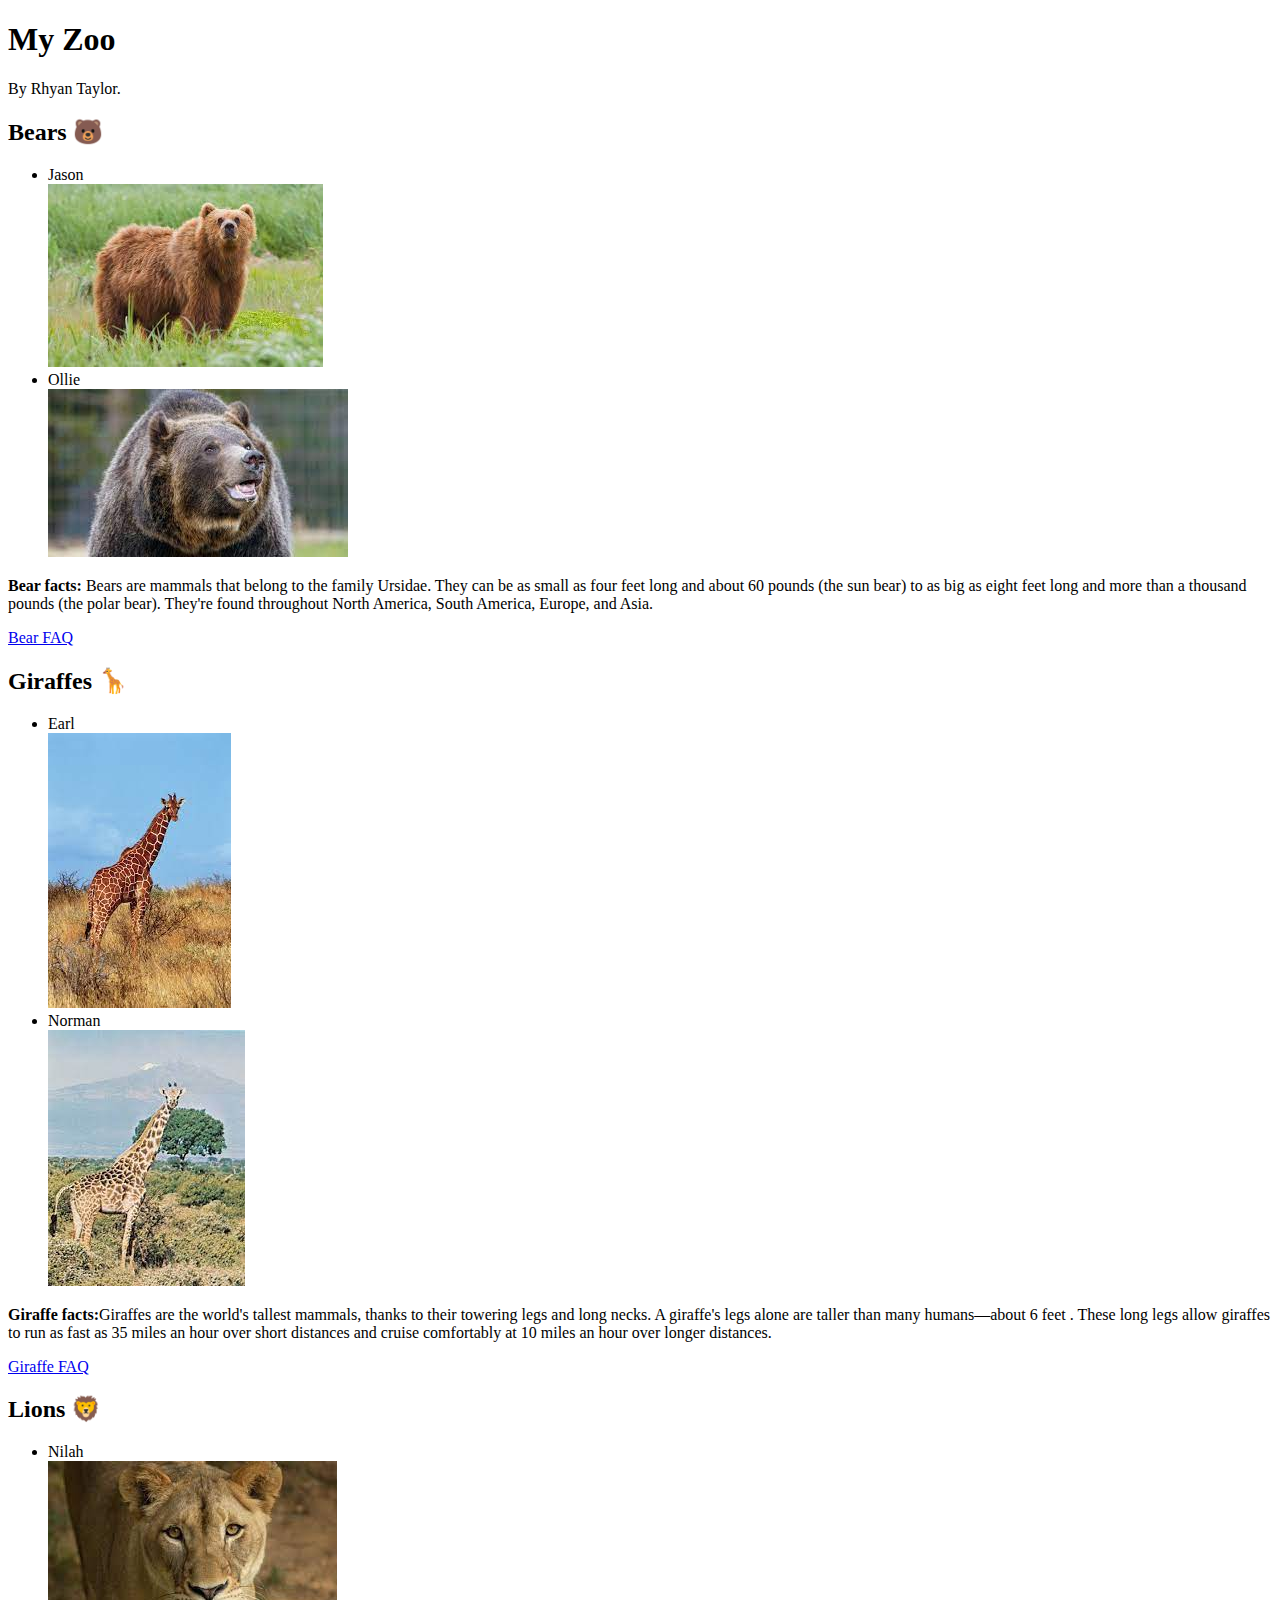
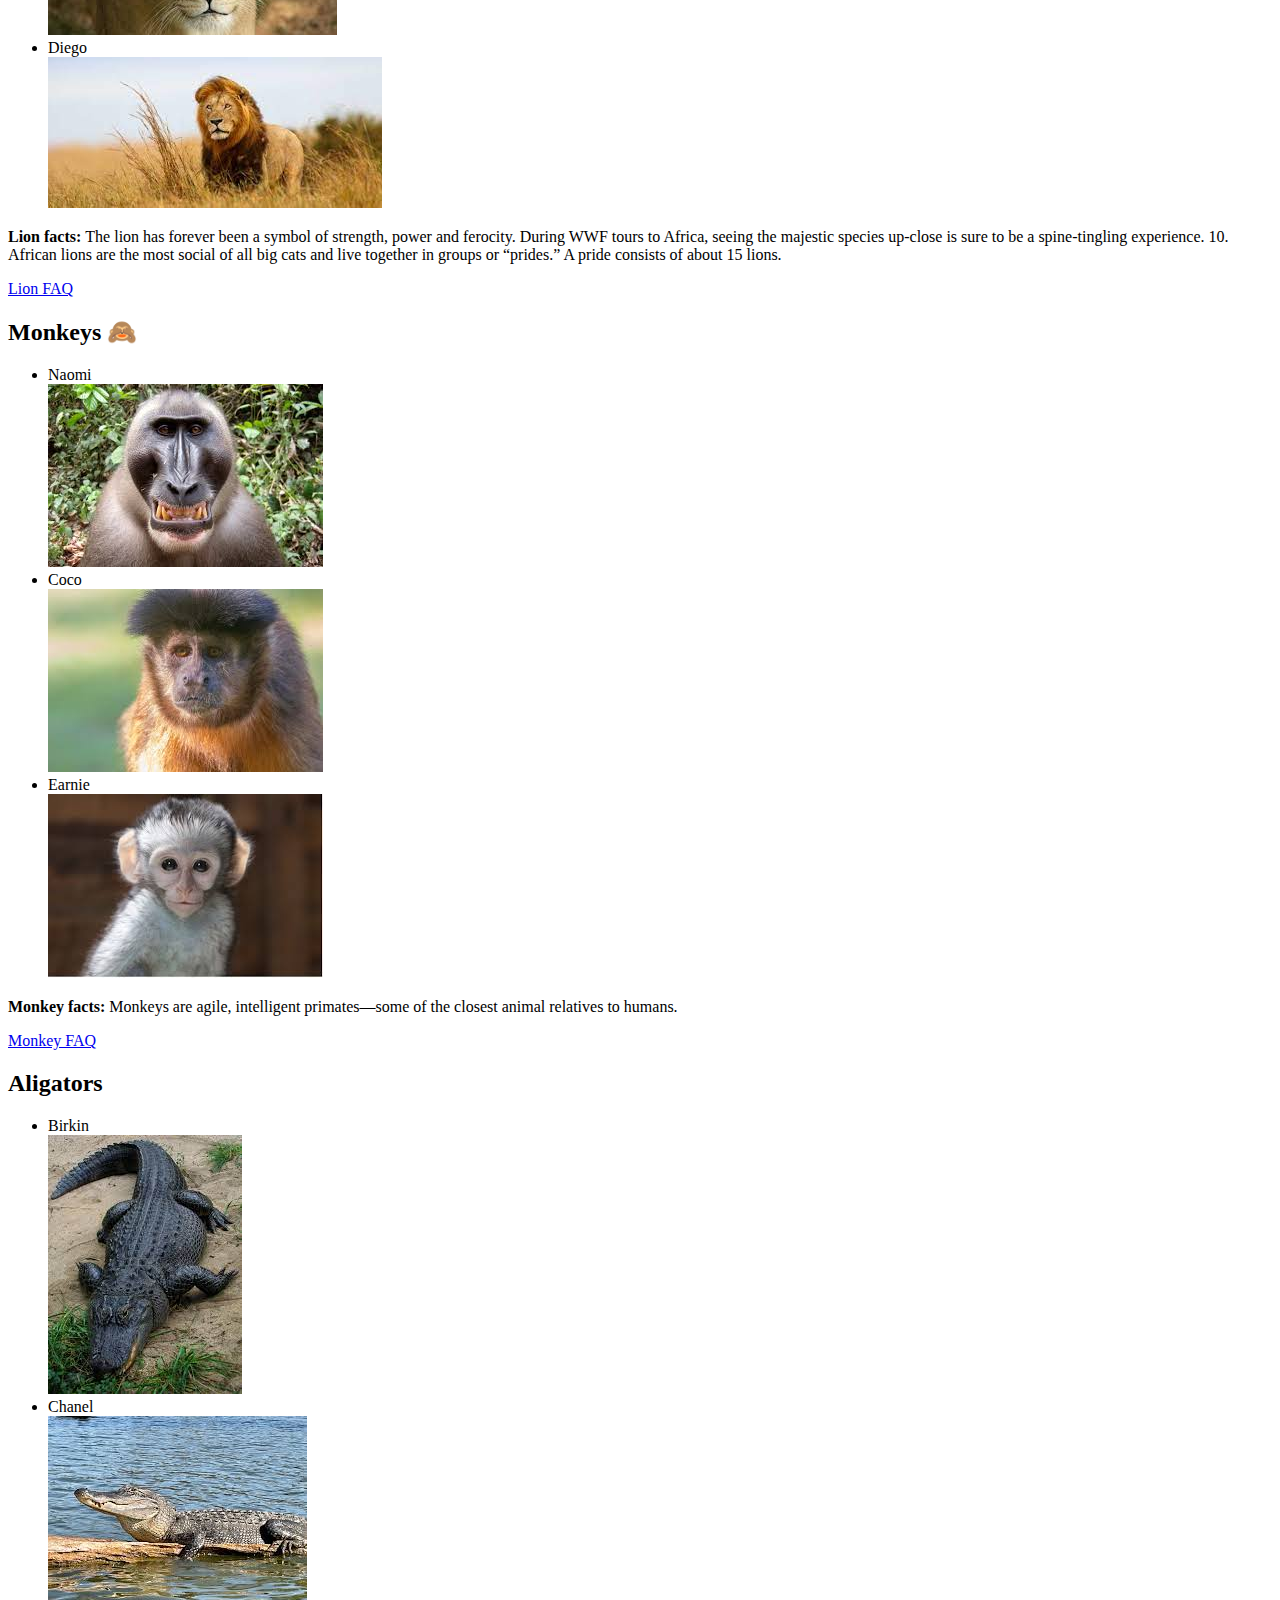
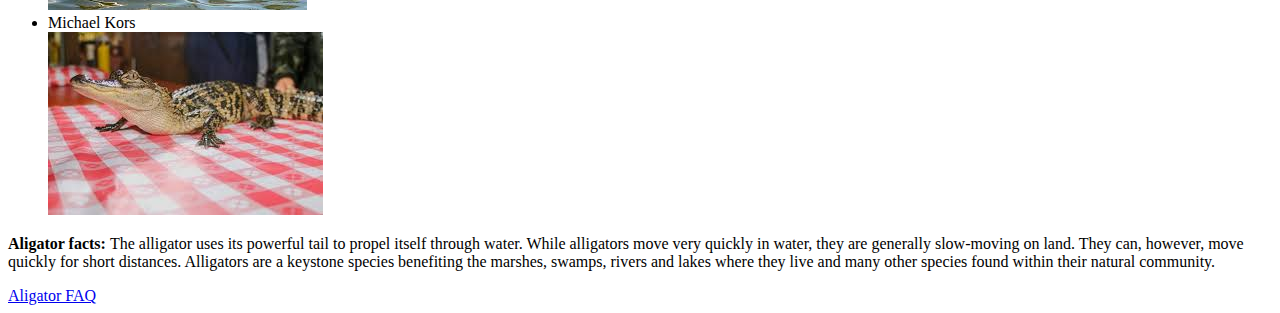
<file: index.html>
<!DOCTYPE html>
<html lang="en-US"> 
    <head>
        <title>Rhyan's Zoo Animals</title>
    </head>
<body>

<h1>My Zoo</h1>
<p>By Rhyan Taylor.</p>


<h2>Bears &#128059;</h2> 
    <ul> 
        <li> Jason</li>
        <img src="Jason.jpg" alt="Jason the bear">
        <br>
        
        <li> Ollie</li>

        <img src="Ollie.jpg" alt="Ollie the bear">
         

    </ul>
        <p><b>Bear facts:</b> Bears are mammals that belong to the family Ursidae. They can be as small as four feet long and about 60 pounds (the sun bear) to as big as eight feet long and more than a thousand pounds (the polar bear). They're found throughout North America, South America, Europe, and Asia.</p>
        <a href="https://www.nationalgeographic.com/animals/mammals/facts/bears-grizzly-polar-panda" target="_blank">Bear FAQ</a> 
<br> 

<h2> Giraffes &#129426; </h2>
    <ul>
<li> Earl</li>
        <img src="Earl.jpg" alt="Earl the Giraffe"> 
        <br>
        <li>Norman</li>
        <img src="Norman.jpg" alt="Norman the Giraffe">
    </ul>
        <p><b>Giraffe facts:</b>Giraffes are the world's tallest mammals, thanks to their towering legs and long necks. A giraffe's legs alone are taller than many humans—about 6 feet . These long legs allow giraffes to run as fast as 35 miles an hour over short distances and cruise comfortably at 10 miles an hour over longer distances.</p>
            <a href="https://www.visionsoftheworld.org/giraffes?gclid=Cj0KCQjwgNanBhDUARIsAAeIcAv5sCqlcBZyfEw2ubE4Oyb2G6mUg0ikxQN1ANC17YMikFw0_3Ys4CkaAuTaEALw_wcB"target ="_blank">Giraffe FAQ</a>

            <h2> Lions &#129409;</h2>
                <ul>
                     <li> Nilah </li>
                     <img 
                     src="Nilah.jpg" alt="Nilah the lion">
                    <li>Diego</li>
                    <img
                    src="Diego.jpg" alt="Diego the lion">
                     </ul>
                            <p><b>Lion facts: </b> The lion has forever been a symbol of strength, power and ferocity. During WWF tours to Africa, seeing the majestic species up-close is sure to be a spine-tingling experience. 10. African lions are the most social of all big cats and live together in groups or “prides.” A pride consists of about 15 lions. </p>
                        <a href="https://www.worldanimalprotection.ca/education/animal-facts/lion-facts?ea.tracking.id=google_grant&utm_source=google_grant&utm_medium=google_grant&utm_campaign=google_grant&utm_content=lion%20facts"target="_blank">Lion FAQ</a>
                
            <h2>Monkeys &#128584; </h2>
                <ul>
                    <li>Naomi</li>
                    <img src="Naomi.jpg" alt=" Naomi the monkey">
                    <br>
                    <li>Coco</li>
                    <img src="Coco.jpg" alt="Coco the monkey">
                    <br>
                    <li> Earnie</li>
                    <img src="Earnie.jpg" alt="Earnie the monkey">
                </ul>
                    <p><b>Monkey facts: </b> Monkeys are agile, intelligent primates—some of the closest animal relatives to humans.</p>
                    <a href="https://www.livescience.com/27944-monkeys.html" target="_blank">Monkey FAQ</a>

                <h2> Aligators</h2>
                    <ul>   
                        <li>Birkin</li>
                        <img src="Birkin.jpg" alt="Birkin bag">
                        <br>
                        <li>Chanel</li>
                        <img src="Chanel.jpg" alt="Chanel bag">
                        <br>
                        <li>Michael Kors</li>
                        <img src="Michael Kors.jpg" alt ="MK bag">
                    </ul>
                        <p><b> Aligator facts: </b> The alligator uses its powerful tail to propel itself through water. While alligators move very quickly in water, they are generally slow-moving on land. They can, however, move quickly for short distances. Alligators are a keystone species benefiting the marshes, swamps, rivers and lakes where they live and many other species found within their natural community.</p> 

                        <a href="https://defenders.org/wildlife/american-crocodile-and-alligator?utm_source=google&utm_medium=paidsearch&utm_campaign=prospecting&utm_content=Grant-Evergreen-crocodilesandalligators&supporter.appealCode=3WDW2300PJXXX&en_og_source=FY23_Google_Grant&gad=1&gclid=Cj0KCQjwgNanBhDUARIsAAeIcAt1-5Q7JeXFShB44asH_RDeMgZlmqoBpN9IwYW8hcFiIVUfAjxhsBcaAiVjEALw_wcB" target="_blank">Aligator FAQ </a>

                        </body>
</html>
</file>
